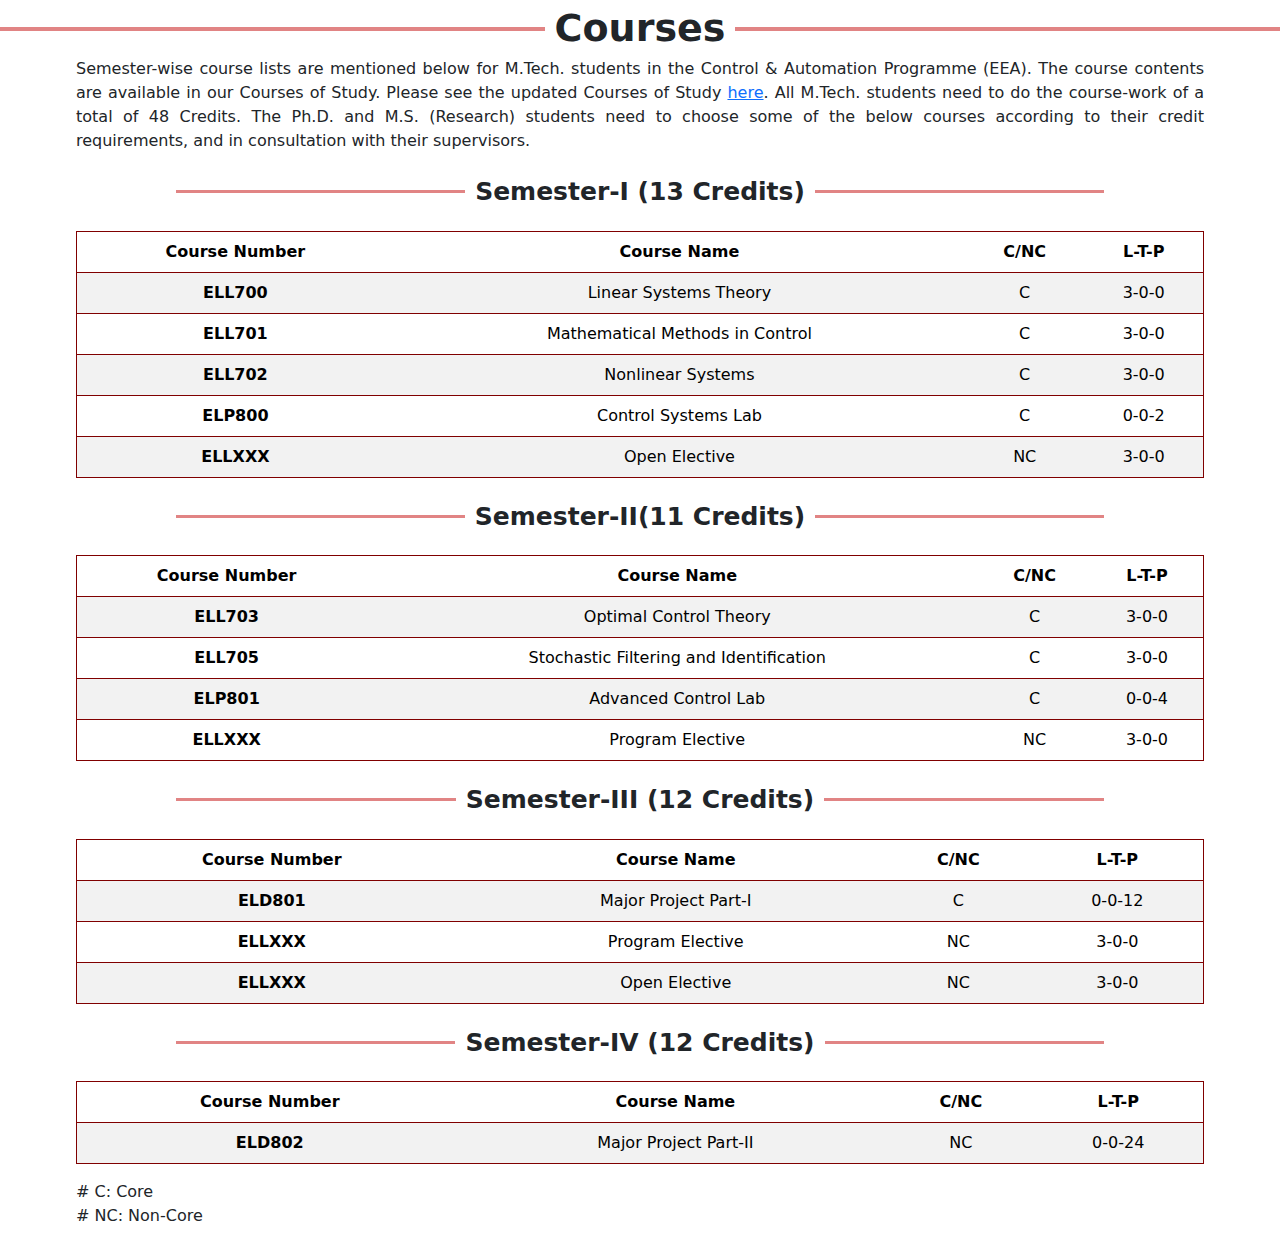
<file: IIT_DELHI_PROJECT/iitdelhiupdated240724/IITControlproject/Courses.html>
<!DOCTYPE html>
<html lang="en">
<head>
    <meta charset="UTF-8">
    <meta name="viewport" content="width=device-width, initial-scale=1.0">
   <title>Document</title>
   <link href="https://cdn.jsdelivr.net/npm/bootstrap@5.0.2/dist/css/bootstrap.min.css" rel="stylesheet">
   <link rel="stylesheet " type="text/css" href="style_courses.css">



</head>
<body>
    <div id ="bigcontainer">

        
      <div class="hr-with-text"><span>Courses</span></div>  

    
  

        <div class="container-fluid">
      
          <p>
            Semester-wise course lists are mentioned below for M.Tech. students in the Control & Automation Programme (EEA). The course contents are available in our Courses of Study. Please see the updated Courses of Study <a href="https://home.iitd.ac.in/curriculum.php"target="_blank">here</a>. All M.Tech. students need to do the course-work of a total of 48 Credits. The Ph.D. and M.S. (Research) students need to choose some of the below courses according to their credit requirements, and in consultation with their supervisors.
          </p>
       

          <div class="hr-with-text1"><span>Semester-I (13 Credits)</span></div>

   <table class="table table-striped Bigtable ">
        <!-- <table class="table"> -->
    <thead>
      <tr>
        <th scope="col">Course Number</th>
        <th scope="col">Course Name</th>
        <th scope="col">C/NC</th>
        <th scope="col">L-T-P</th>
       </tr>
    </thead>
    <tbody>
      <tr>
        <th scope="row">ELL700</th>
        <td>Linear Systems Theory</td>
        <td>C</td>
        <td>3-0-0</td>
       </tr>
      <tr>
        <th scope="row">ELL701</th>
        <td>Mathematical Methods in Control </td>
        <td>C</td>
        <td>3-0-0</td>
      </tr>
      <tr>
        <th scope="row">ELL702</th>
        <td>Nonlinear Systems</td>
        <td>C</td>
        <td>3-0-0</td>
        
       </tr>
       <tr>
        <th scope="row">ELP800</th>
        <td>Control Systems Lab</td>
        <td>C</td>
        <td>0-0-2</td>
        
       </tr>
       <tr>
        <th scope="row">ELLXXX</th>
        <td>Open Elective</td>
        <td>NC</td>
        <td>3-0-0</td>
       </tr>
       <!-- <tr>
        <th scope="row">6</th>
        <td>Larry the Bird</td>
        <td>@twitter</td>
        <td>@twitter</td>
       </tr> -->
      </tbody>
     </table>
   
     <div class="hr-with-text1"><span>Semester-II(11 Credits)</span></div>

     
     <table class="table table-striped Bigtable ">
        <!-- <table class="table"> -->
    <thead>
      <tr>
        <th scope="col">Course Number</th>
        <th scope="col">Course Name</th>
        <th scope="col">C/NC</th>
        <th scope="col">L-T-P</th>
       </tr>
    </thead>
    <tbody>
      <tr>
        <th scope="row">ELL703</th>
        <td>Optimal Control Theory </td>
        <td>C</td>
        <td>3-0-0</td>
       </tr>
      <tr>
        <th scope="row">ELL705</th>
        <td>Stochastic Filtering and Identification </td>
        <td>C</td>
        <td>3-0-0</td>
      </tr>
      <tr>
        <th scope="row">ELP801</th>
        <td>Advanced Control Lab  </td>
        <td>C</td>
        <td>0-0-4</td>
        
       </tr>
       <tr>
        <th scope="row">ELLXXX</th>
        <td>Program Elective </td>
        <td>NC</td>
        <td>3-0-0</td>
      </tr>
       
      </tbody>
     </table>
   

     <div class="hr-with-text1"><span>Semester-III (12 Credits) </span></div>


     <table class="table table-striped Bigtable ">
        <!-- <table class="table"> -->
    <thead>
      <tr>
        <th scope="col">Course Number</th>
        <th scope="col">Course Name</th>
        <th scope="col">C/NC</th>
        <th scope="col">L-T-P</th>
       </tr>
    </thead>
    <tbody>
      <tr>
        <th scope="row">ELD801</th>
        <td> Major Project Part-I</td>
        <td>C</td>
        <td>0-0-12</td>
       </tr>
      <tr>
        <th scope="row">ELLXXX</th>
        <td>Program Elective </td>
        <td>NC</td>
        <td>3-0-0</td>
      </tr>
      <tr>
        <th scope="row">ELLXXX</th>
        <td>Open Elective </td>
        <td>NC</td>
        <td>3-0-0</td>
       </tr>
       
      </tbody>
     </table>
   

     <div class="hr-with-text1"><span>Semester-IV (12 Credits) </span></div>


     <table class="table table-striped Bigtable ">
        <!-- <table class="table"> -->
    <thead>
      <tr>
        <th scope="col">Course Number</th>
        <th scope="col">Course Name</th>
        <th scope="col">C/NC</th>
        <th scope="col">L-T-P</th>
       </tr>
    </thead>
    <tbody>
      <tr>
        <th scope="row">ELD802</th>
        <td> Major Project Part-II</td>
        <td>NC</td>
        <td>0-0-24</td>
       </tr>
      
      </tbody>
     </table>
     <p> # C: Core<br>
        # NC: Non-Core
    </p>

   








 
        </div>
        </div>

       



        <script src="https://cdn.jsdelivr.net/npm/bootstrap@5.0.2/dist/js/bootstrap.bundle.min.js" integrity="sha384-MrcW6ZMFYlzcLA8Nl+NtUVF0sA7MsXsP1UyJoMp4YLEuNSfAP+JcXn/tWtIaxVXM" crossorigin="anonymous"></script>
 
</body>
</html>
</file>
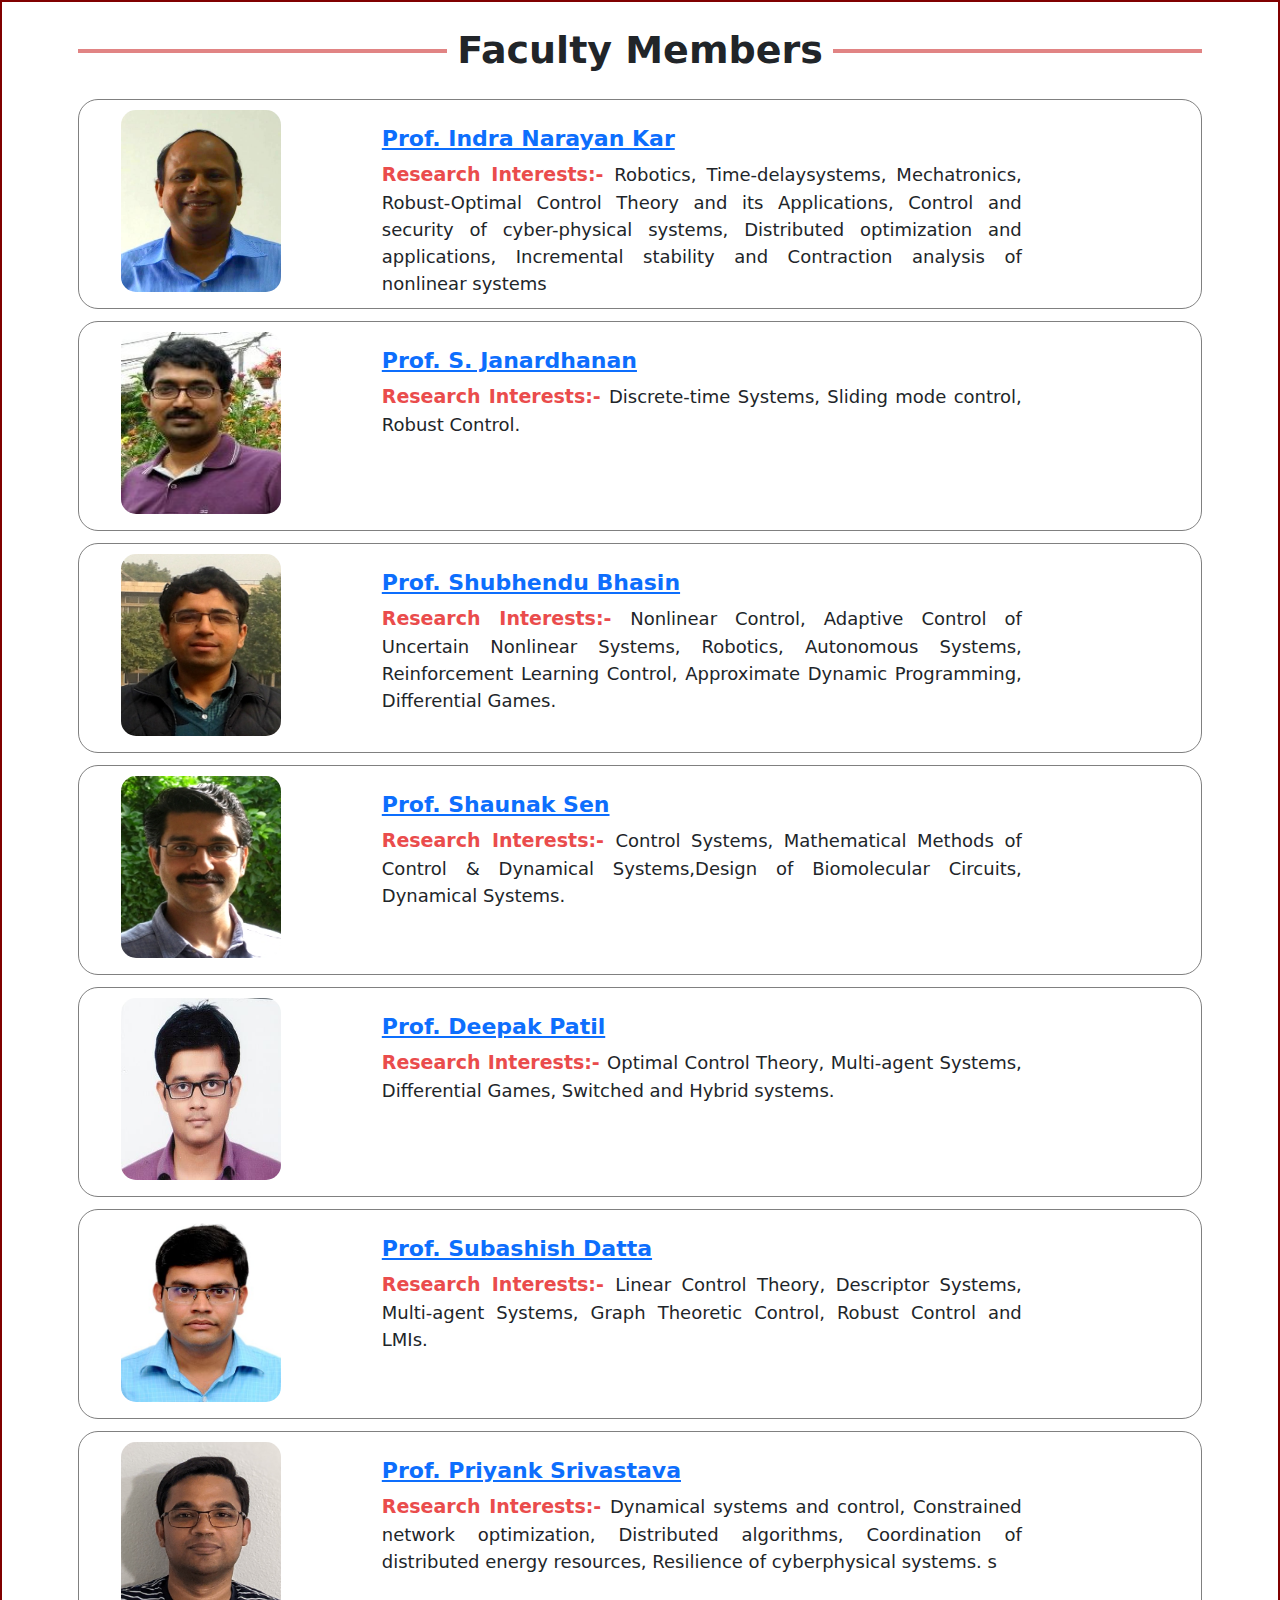
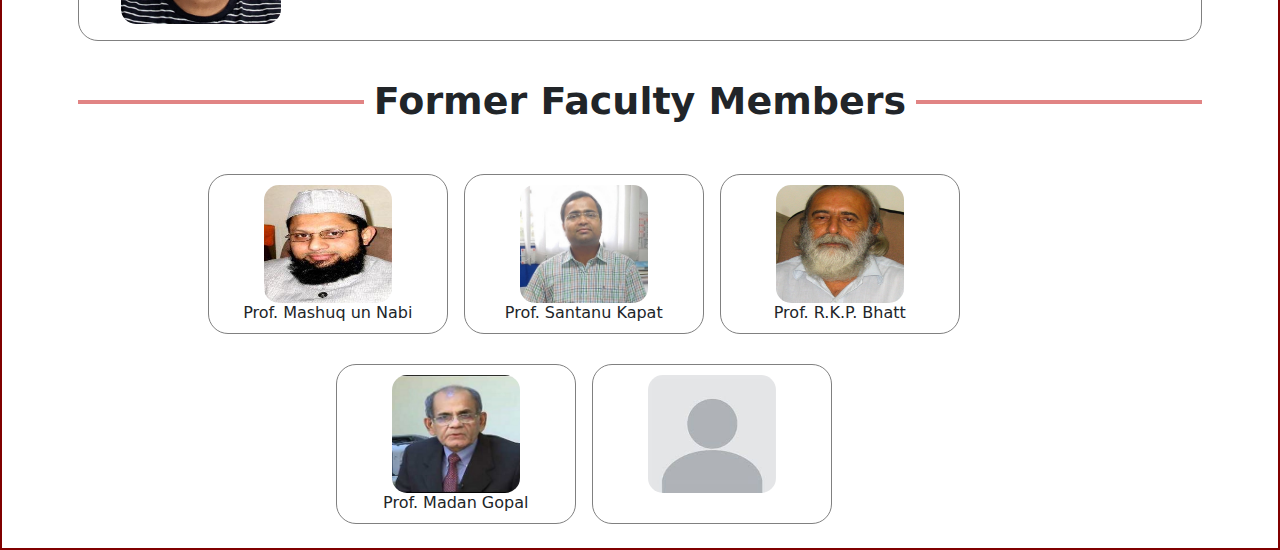
<file: IIT_DELHI_PROJECT/iitdelhiupdated240724/IITControlproject/Faculty.html>
<!DOCTYPE html>
<html lang="en">
<head>
    <meta charset="UTF-8">
    <meta name="viewport" content="width=device-width, initial-scale=1.0">
    <title>Document</title>
    <link href="https://cdn.jsdelivr.net/npm/bootstrap@5.0.2/dist/css/bootstrap.min.css" rel="stylesheet">
   <link rel="stylesheet " href="style_Faculty.css">



</head>
<body>
   <div id ="bigcontainer">
   
   

   <div class="container-fluid">
    
    
    <div class="hr-with-text"><span>Faculty Members</span></div>

    <!-- Row 1 start  -->
    <div class="row m-0 " >
        
      <div class="col col-lg-12 col-md-12 col-sm-12 ">
    
        <div class="img">
       <img src="Images/prof.jpeg" width="100%" height="100%">
        </div>
    <div class=" p-3 para">
    <h4><a href="https://web.iitd.ac.in/~ink/">Prof. Indra Narayan Kar</a></h4>
    
     <p><span  style="font-size:19px;color: rgb(234, 76, 76);font-weight: bold;">Research Interests:- </span> 
   Robotics, Time-delaysystems, Mechatronics, Robust-Optimal Control Theory and its Applications, Control and security of cyber-physical systems, Distributed optimization and applications, Incremental stability and Contraction analysis of nonlinear systems</p>
     </div>
      </div>
    </div>


    <!-- Row 2start  -->
    <div class="row m-0 " >
        
      <div class="col col-lg-12 col-md-12 col-sm-12 ">
    
        <div class="img">
       <img src="Images/prof2.jpeg" width="100%" height="100%">
        </div>
    <div class=" p-3 para">
    <h4><a href="https://web.iitd.ac.in/~janas/">Prof. S. Janardhanan</a></h4>
    
     <p><span  style="font-size:19px;color: rgb(234, 76, 76);font-weight: bold;">Research Interests:- </span> Discrete-time Systems, Sliding mode control, Robust Control.
  </p>
     </div>
      </div>
    </div>


 <!-- Row 3start  -->
 <div class="row m-0 " >
        
  <div class="col col-lg-12 col-md-12 col-sm-12 ">

    <div class="img">
   <img src="Images/prof3.jpeg" width="100%" height="100%">
    </div>
<div class=" p-3 para">
<h4><a href="https://web.iitd.ac.in/~sbhasin/">Prof. Shubhendu Bhasin</a></h4>

 <p><span  style="font-size:19px;color: rgb(234, 76, 76);font-weight: bold;">Research Interests:- </span>  Nonlinear Control, Adaptive Control of Uncertain Nonlinear Systems, Robotics, Autonomous Systems, Reinforcement Learning Control, Approximate Dynamic Programming, Differential Games.
</p>
 </div>
  </div>
</div>

 <!-- Row 4start  -->
 <div class="row m-0 " >
        
  <div class="col col-lg-12 col-md-12 col-sm-12 ">

    <div class="img">
   <img src="Images/prof4.jpeg" width="100%" height="100%">
    </div>
<div class=" p-3 para">
<h4><a href=" https://web.iitd.ac.in/~shaunak/sen/ ">Prof. Shaunak Sen</a></h4>

 <p><span  style="font-size:19px;color: rgb(234, 76, 76);font-weight: bold;">Research Interests:- </span> Control Systems, Mathematical Methods of Control & Dynamical Systems,Design of Biomolecular Circuits, Dynamical Systems. 
</p>
 </div>
  </div>
</div>

 <!-- Row 5start  -->
 <div class="row m-0 " >
        
  <div class="col col-lg-12 col-md-12 col-sm-12 ">

    <div class="img">
   <img src="Images/prof5.jpeg" width="100%" height="100%">
    </div>
<div class=" p-3 para">
<h4><a href=" https://web.iitd.ac.in/~deepakpatil/ "> Prof. Deepak Patil</a></h4>

 <p><span  style="font-size:19px;color: rgb(234, 76, 76);font-weight: bold;">Research Interests:- </span> 
  Optimal Control Theory, Multi-agent Systems, Differential Games, Switched and Hybrid systems.</p>
 </div>
  </div>
</div>

 <!-- Row 6start  -->
 <div class="row m-0 " >
        
  <div class="col col-lg-12 col-md-12 col-sm-12 ">

    <div class="img">
   <img src="Images/prof6.jpeg" width="100%" height="100%">
    </div>
<div class=" p-3 para">
<h4><a href= "https://web.iitd.ac.in/~subashish/ ">Prof. Subashish Datta               </a></h4>

 <p><span  style="font-size:19px;color: rgb(234, 76, 76);font-weight: bold;">Research Interests:- </span>Linear Control Theory, Descriptor Systems, Multi-agent Systems, Graph Theoretic Control, Robust Control and LMIs. 
</p>
 </div>
  </div>
</div>

 <!-- Row 7start  -->
 <div class="row m-0 " >
        
  <div class="col col-lg-12 col-md-12 col-sm-12 ">

    <div class="img">
   <img src="Images/prof7.jpeg" width="100%" height="100%">
    </div>
<div class=" p-3 para">
<h4><a href=" https://web.iitd.ac.in/~psrivast/"> Prof. Priyank Srivastava</a></h4>

 <p><span  style="font-size:19px;color: rgb(234, 76, 76);font-weight: bold;">Research Interests:- </span>Dynamical systems and control, Constrained network optimization, Distributed algorithms, Coordination of distributed energy  resources, Resilience of cyberphysical systems. 
s</p>
 </div>
  </div>
</div>

<div class="hr-with-text"><span>Former Faculty Members</span></div>

     
        <br>
       <div class= container-fluid1>
       <div class="row1">
        <div class="col-lg-4 col-md-4 col-xs-6 col1">
            <div class="img1">
                <img src="Images/formf1.jpeg" width="100%" height="100%">
                 </div>
              <h6> Prof. Mashuq un Nabi</h6>

        </div>
       

        <div class="col-lg-4 col-md-4 col-xs-6 col1">
            <div class="img1">
                <img src="Images/form2.jpeg" width="100%" height="100%">
                 </div>
              <h6> Prof. Santanu Kapat</h6>
            </div>
             <div class="col-lg-4 col-md-4 col-xs-12 col1">
            <div class="img1">
                <img src="Images/form3.jpeg" width="100%" height="100%">
                 </div>
              <h6> Prof. R.K.P. Bhatt </h6>
             </div>

         </div>
   
        
        <div class="row1 m-0">
        <div class="col-lg-4 col-md-4 col-xs-12 col1">
            <div class="img1">
                <img src="Images/form4.jpeg" width="100%" height="100%">
                 </div>
              <h6>  Prof. Madan Gopal  </h6>
           </div>

        <div class="col-lg-4 col-md-4 col-xs-12 col1">

            <div class="img1">
                <img src="Images/default.jeg.jpg" width="100%" height="100%">
                 </div>
              <h4> </h4>

                 </div>
        </div>
       </div>
     <br>


  
   

</div>
</div>










 <script src="https://cdn.jsdelivr.net/npm/bootstrap@5.0.2/dist/js/bootstrap.bundle.min.js" integrity="sha384-MrcW6ZMFYlzcLA8Nl+NtUVF0sA7MsXsP1UyJoMp4YLEuNSfAP+JcXn/tWtIaxVXM" crossorigin="anonymous"></script>


</body>

</html>
</file>
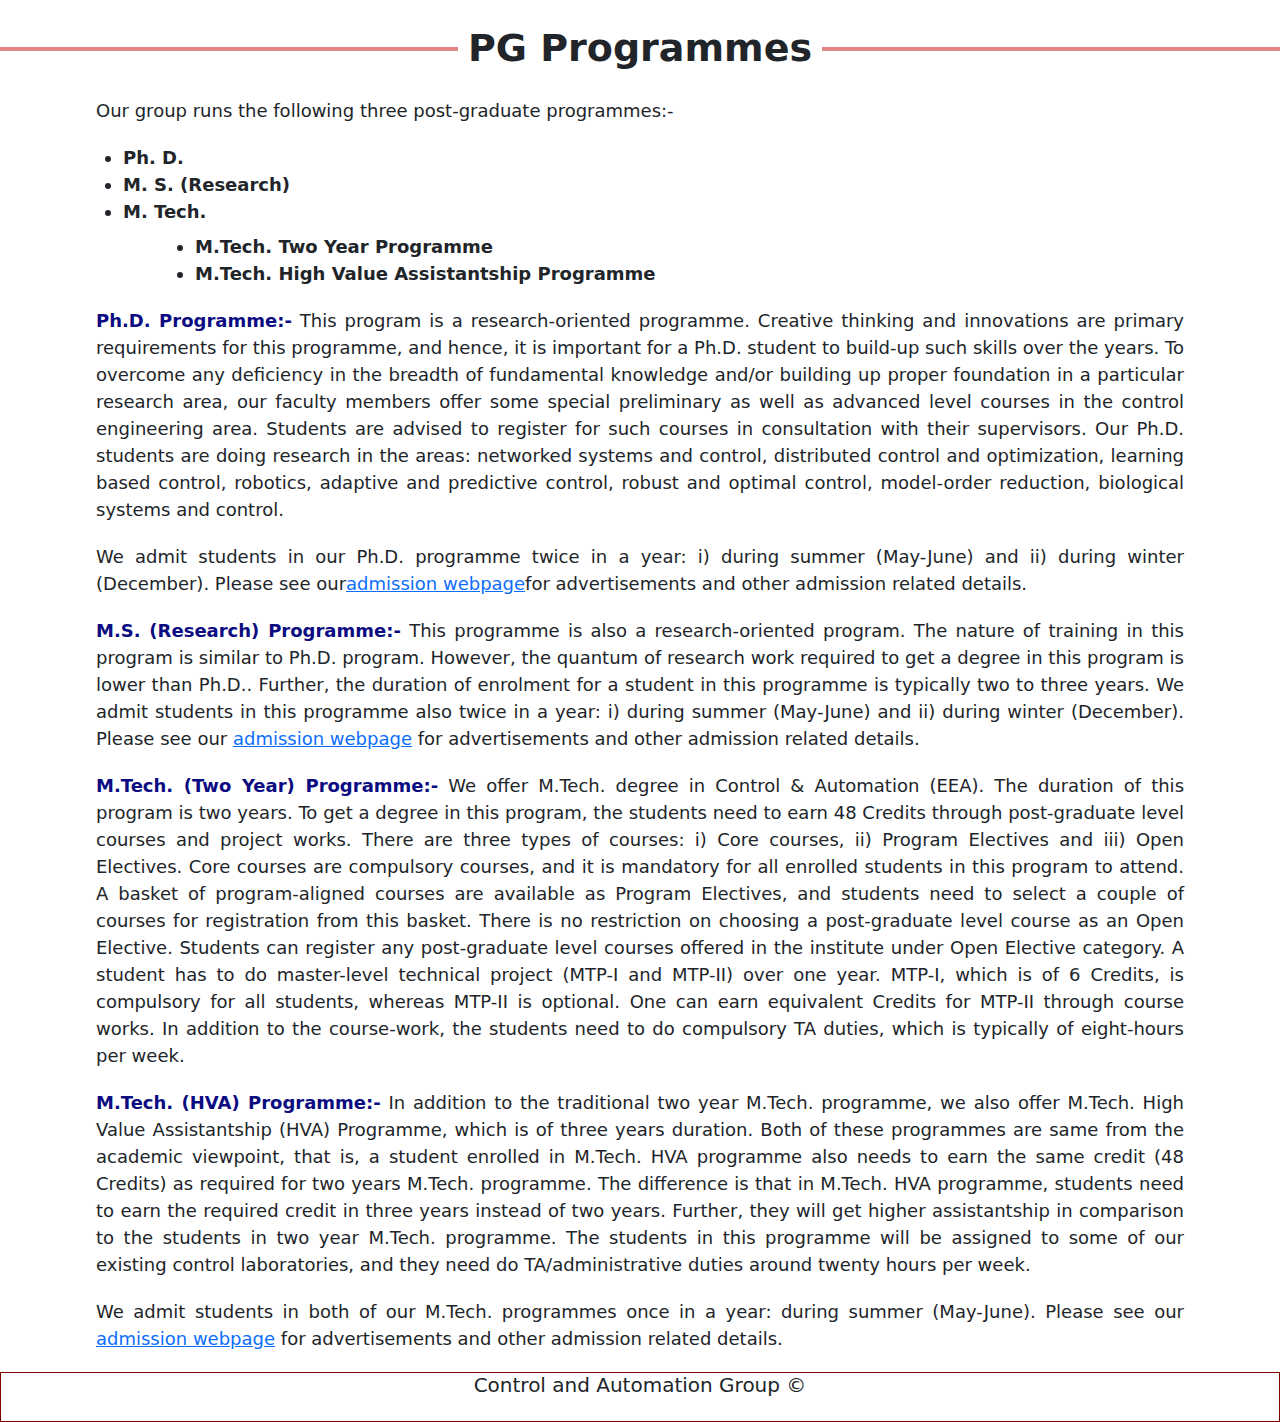
<file: IIT_DELHI_PROJECT/iitdelhiupdated240724/IITControlproject/PG_Pro.html>
<!DOCTYPE html>
<html lang="en">
<head>
    <meta charset="UTF-8">
    <meta name="viewport" content="width=device-width, initial-scale=1.0">
    <link href="https://cdn.jsdelivr.net/npm/bootstrap@5.0.2/dist/css/bootstrap.min.css" rel="stylesheet">
    <link rel="stylesheet" href="style_PG_Pro.css">
    <title>Document</title>
    
</head>
<body>
  <div id ="bigcontainer">
  <div class="hr-with-text1"><span>PG Programmes</span></div>
  <div class="container-fluid">
    
  <p>Our group runs the following three post-graduate programmes:-<p>
    
      <div class="list">
        <ul>
            <li>Ph. D.</li>
            <li>M. S. (Research)  </li>
            <li>M. Tech.  </li>
            <ul class="li1">   
                <li>M.Tech. Two Year Programme</li>
                <li>M.Tech. High Value Assistantship Programme  </li>
                 </ul>
                </ul>
            </div>


       <p><span style="font-size:18px; font-weight:bold;color:rgb(12, 12, 130);" >Ph.D. Programme:-</span>  This program is a research-oriented programme. Creative thinking and innovations are primary requirements for this programme, and hence, it is important for a Ph.D. student to build-up such skills over the years. To overcome any deficiency in the breadth of fundamental knowledge and/or building up proper foundation in a particular research area, our faculty members offer some special preliminary as well as advanced level courses in the control engineering area. Students are advised to register for such courses in consultation with their supervisors. Our Ph.D. students are doing research in the areas: networked systems and control, distributed control and optimization, learning based control, robotics, adaptive and predictive control, robust and optimal control, model-order reduction, biological systems and control.</p> 

      <p>  We admit students in our Ph.D. programme twice in a year: i) during summer (May-June) and ii) during winter (December). Please see our<a href="https://ee.iitd.ac.in/admission" target="_blank">admission webpage</a>for advertisements and other admission related details.</p> 
      
      <p ><span style="font-size:18px; font-weight:bold;color:rgb(12, 12, 130)"> M.S. (Research) Programme:-</span> This programme is also a research-oriented program. The nature of training in this program is similar to Ph.D. program. However, the quantum of research work required to get a degree in this program is lower than Ph.D.. Further, the duration of enrolment for a student in this programme is typically two to three years. We admit students in this programme also twice in a year: i) during summer (May-June) and ii) during winter (December). Please see our <a href="https://ee.iitd.ac.in/admission"target="_blank"> admission webpage</a> for advertisements and other admission related details. </p> 

      <p><span style="font-size:18px; font-weight:bold;color:rgb(12, 12, 130)" >M.Tech. (Two Year) Programme:-</span> We offer M.Tech. degree in Control & Automation (EEA). The duration of this program is two years. To get a degree in this program, the students need to earn 48 Credits through post-graduate level courses and project works. There are three types of courses: i) Core courses, ii) Program Electives and iii) Open Electives. Core courses are compulsory courses, and it is mandatory for all enrolled students in this program to attend. A basket of program-aligned courses are available as Program Electives, and students need to select a couple of courses for registration from this basket. There is no restriction on choosing a post-graduate level course as an Open Elective. Students can register any post-graduate level courses offered in the institute under Open Elective category. A student has to do master-level technical project (MTP-I and MTP-II) over one year. MTP-I, which is of 6 Credits, is compulsory for all students, whereas MTP-II is optional. One can earn equivalent Credits for MTP-II through course works. In addition to the course-work, the students need to do compulsory TA duties, which is typically of eight-hours per week. </p>
        
      <p><span style="font-size:18px; font-weight:bold;color:rgb(12, 12, 130)"> M.Tech. (HVA) Programme:-</span> In addition to the traditional two year M.Tech. programme, we also offer M.Tech. High Value Assistantship (HVA) Programme, which is of three years duration. Both of these programmes are same from the academic viewpoint, that is, a student enrolled in M.Tech. HVA programme also needs to earn the same credit (48 Credits) as required for two years M.Tech. programme. The difference is that in M.Tech. HVA programme, students need to earn the required credit in three years instead of two years. Further, they will get higher assistantship in comparison to the students in two year M.Tech. programme. The students in this programme will be assigned to some of our existing control laboratories, and they need do TA/administrative duties around twenty hours per week.</p> 
        
   <p>    We admit students in both of our M.Tech. programmes once in a year: during summer (May-June). Please see our <a href="https://ee.iitd.ac.in/admission"target="_blank"> admission webpage</a> for advertisements and other admission related details.</p> 
                      </div> 

</div>














<footer>


<h5> Control and Automation Group ©</h5>


  
</footer>




<script src="https://cdn.jsdelivr.net/npm/bootstrap@5.0.2/dist/js/bootstrap.bundle.min.js" integrity="sha384-MrcW6ZMFYlzcLA8Nl+NtUVF0sA7MsXsP1UyJoMp4YLEuNSfAP+JcXn/tWtIaxVXM" crossorigin="anonymous"></script>

  <!-- <script src="script.js"></script> -->
</body>
</html>
</file>
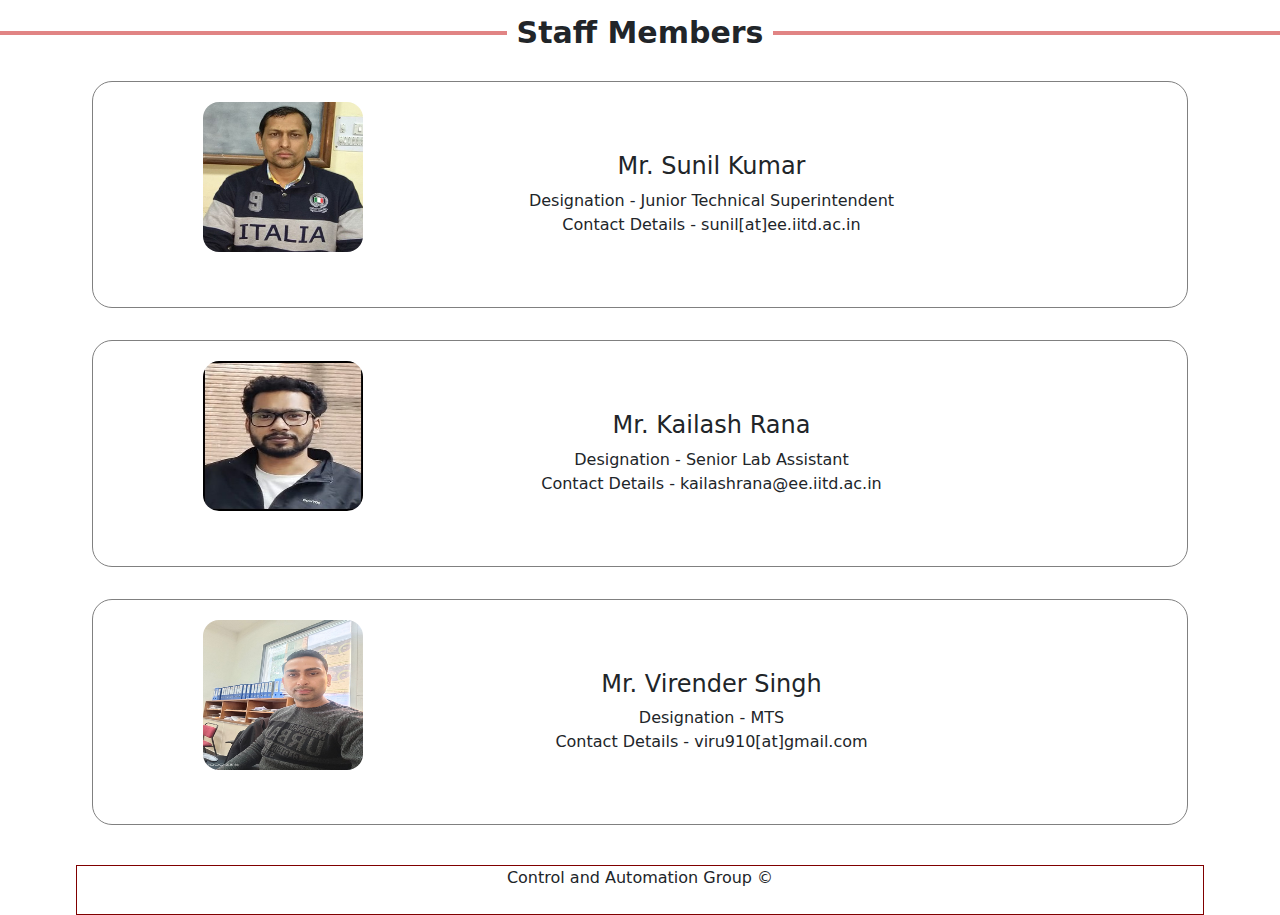
<file: IIT_DELHI_PROJECT/iitdelhiupdated240724/IITControlproject/staff.html>
<!DOCTYPE html>
<html lang="en">
<head>
    <meta charset="UTF-8">
    <meta name="viewport" content="width=device-width, initial-scale=1.0">
    <title>Document</title>

    <link href="https://cdn.jsdelivr.net/npm/bootstrap@5.0.2/dist/css/bootstrap.min.css" rel="stylesheet">


    <link rel="stylesheet" href="style_staff.css">
</head>
<body>
    
    <div id ="bigcontainer">
   
      <div class="hr-with-text"><span>Staff Members</span></div>

        <div class="container-fluid">
         
         
        
     
         <!-- Row 1 start  -->
         <div class="row m-0 " >
             
           <div class="col col-lg-12 col-md-12 col-sm-12 col">
         
             <div class="img">
            <img src="Images/staff.jpeg" width="100%" height="100%">
             </div>
         <div class=" p-3 para">
        <p><h4>Mr. Sunil Kumar</h4>
          Designation - 
          Junior Technical Superintendent<br>
          Contact Details - 
          sunil[at]ee.iitd.ac.in   </p>
           </div>
           </div>
         </div>






         <div class="row m-0 " >
           <div class="col col-lg-12 col-md-12 col-sm-12 col ">
         
             <div class="img">
            <img src="Images/staff1.jpeg" width="100%" height="100%">
             </div>
         <div class=" p-3 para">
          <p><h4>Mr. Kailash Rana</h4>
            Designation - 
            Senior Lab Assistant<br>
            Contact Details - 
            kailashrana@ee.iitd.ac.in</p>

          </div>
        </div>
         </div>



         <div class="row m-0 " >
       <div class="col col-lg-12 col-md-12 col-sm-12 col ">
     
         <div class="img">
        <img src="Images/staff2.jpeg" width="100%" height="100%">
         </div>
     <div class=" p-3 para">
    <p><h4>Mr. Virender Singh</h4>Designation - 
      MTS<br>
      Contact Details - 
      viru910[at]gmail.com      </p>
      </div>
       </div>
         </div>  
          
        

   
        
<br>
   
      <footer>

     <p>   Control and Automation Group © </p>


      </footer>
     
        </div>
    

  
     
     
    











</body>
</html>
</file>
<file: IIT_DELHI_PROJECT/iitdelhiupdated240724/IITControlproject/style_courses.css>
*{
    padding: 0px;
    margin:0px;
    box-sizing:border-box;
    }
#bigcontainer
{
    width:100%;
    margin: 0 auto;
  text-align: center;

  justify-content: center;
  align-items: center;
}
.container-fluid
{
width:90%;;
 height: 100%;

 align-items: center;
 
 justify-content: center;
 
}
.Bigtable
{
 margin-top: 20px;
border: 1px solid maroon;
}
  p
  {

  text-align: justify;

  }




  .hr-with-text {
    display: flex;
    align-items: center;
    text-align: center;
    margin: 0px 0px;
    font-size:38px;
    font-weight:bold;
  
  }
  
  .hr-with-text::before,
  .hr-with-text::after {
    content: '';
    flex: 1;
    border-bottom: 4px solid #e18484;; 
  }
  
  .hr-with-text:not(:empty)::before {
    margin-right: 10px;
  }
  
  .hr-with-text:not(:empty)::after {
    margin-left: 10px; 
  }
  


  .hr-with-text1 {
    display: flex;
    align-items: center;
    text-align: center;
    margin: 20px 100px;
    font-size:25px;
    font-weight:bold;
  
  }
  
  .hr-with-text1::before,
  .hr-with-text1::after {
    content: '';
    flex: 1;
    border-bottom: 3px solid #e18484;; 
  }
  
  .hr-with-text1:not(:empty)::before {
    margin-right: 10px;
  }
  
  .hr-with-text1:not(:empty)::after {
    margin-left: 10px; 
  }
</file>
<file: IIT_DELHI_PROJECT/iitdelhiupdated240724/IITControlproject/style_Faculty.css>
*{
padding: 0px;
margin:0px;
box-sizing:border-box;
}
 body::-webkit-scrollbar
{

display: none;

} 

#bigcontainer
{
    width:100%;
    margin: 0 auto;
  display: flex;
  text-align: center;
  border: 2px solid maroon;
  justify-content: center;
  align-items: center;
}
.container-fluid
{
 width:90%;
 height:100%;

 text-align: center;

}
.container-fluid1
{
 width:90%;
 height:100%;

 text-align: center;

}

 .row
{
     margin-bottom: 30px;
     padding-bottom: 12px;
    
} 
.col
{
  
border:1px solid grey;
 text-align:center;
 margin: 0 auto;
 display: flex;
 border-radius: 20px;
overflow: hidden;

}
.para
{
   width:42rem; ;
  height:13rem; 
text-align: justify;
margin-left: 55px;


}

.col1
{
  width: 15rem;
  height: 10rem;
  border:1px solid grey;
 text-align: center;
 margin: 0 8px;
 border-radius: 20px;
 
}
.row1
{
     
  width:100%;
 
margin-bottom: 30px;
display: flex;
justify-content: center;
 align-items: center;
} 
.img
{
  width:10rem;
  height:12rem;
border-radius: 12px;
     margin: 0 30px;
    padding-top: 10px;
  margin: 15px,169px;
}
img
{
  border-radius: 15px;

}
h4
{
  font-size: 22px;
  font-weight: bold;
  color: blue;
  margin-top: 10px;

}
p
{
font-size: 18px;

}
h1
{

margin-bottom: 20px;
font-weight:bold;
margin-top: 20px;
}
.img1
{

  width:8rem;
  height: 8rem;
   
   margin: 0 auto;
   padding-top: 10px;
}


.hr-with-text {
  display: flex;
  align-items: center;
  text-align: center;
  margin: 20px 0;
  font-size:38px;
  font-weight:bold;

}

.hr-with-text::before,
.hr-with-text::after {
  content: '';
  flex: 1;
  border-bottom: 4px solid #e18484;; 
}

.hr-with-text:not(:empty)::before {
  margin-right: 10px;
}

.hr-with-text:not(:empty)::after {
  margin-left: 10px; 
}




/* // Medium devices (tablets, 768px and up) */
@media (max-width: 806px) { 
    
   .row1
   {
  flex-wrap: wrap;


   }
    .col
    {
flex-wrap: wrap;
 
 text-align: center;
    }
    .img
    {
 

margin: 0 auto;
    }
    p
    {
      font-size: 12px;


    }

}
</file>
<file: IIT_DELHI_PROJECT/iitdelhiupdated240724/IITControlproject/style_PG_Pro.css>
*
{
margin: 0;
padding: 0;
box-sizing: border-box;
}
/* body::-webkit-scrollbar
{

display: none; */


/* #container
{
width:100%;
height: 100%;
margin: 0 auto;
padding-top: 20px;
border: 1px solid maroon;
}
.section
{
width: 90%;
height: 100%;
margin: 0 auto;
padding-left: 10px;

 border: 1px solid maroon;  */

.list
{
list-style:disc;
font-size:18px;
font-weight: bold;
margin-left:15px;

}
.list>ul>.li1
{
list-style:disc;

margin-left: 40px;
 margin-top: 8px

}
p
{
font-size:18px;
text-align: justify;
margin: 20px;
}
h3
{
margin-bottom: 12px;
font-size:18px;
margin-left: 20px;

}
h1
{
margin: 20px 30px;
 text-align: center;
 text-decoration: underline; 
 color: rgb(12, 12, 130);  
}
/* footer
{
width:1420px;
height: 10px;

margin: 0 auto;
margin-left: 100px;
} */

 /* .hr-with-text {
       display: flex;
      align-items: center; 
       text-align: center;
      margin: 20px 0;
      font-size:38px;
      font-weight:bold;
    
    }
    
    .hr-with-text::before,
    .hr-with-text::after {
      content: '';
      flex: 1;
      border-bottom: 4px solid #e18484;; 
    }
    
    .hr-with-text:not(:empty)::before {
      margin-right: 10px;
    }
    
    .hr-with-text:not(:empty)::after {
      margin-left: 10px; 
    }
   */




   #bigcontainer
{
    width:100%;
    margin: 0 auto;
  justify-content: center;
  align-items: center;
  
  
}
.container-fluid
{
width:90%;
 height:100%;
 
  
 margin: 0 auto;


}


.hr-with-text1 {
  display: flex;
  align-items: center;
  text-align: center;
  margin: 20px 0px;
  font-size:38px;
  font-weight:bold;

}

.hr-with-text1::before,
.hr-with-text1::after {
  content: '';
  flex: 1;
  border-bottom: 4px solid #e18484;; 
}

.hr-with-text1:not(:empty)::before {
  margin-right: 10px;
}

.hr-with-text1:not(:empty)::after {
  margin-left: 10px; 
}

footer
{
  width:100%;
  height:50px;
  border: 1px solid maroon;
  text-align: center;
  margin: 0 auto;
  
 }
</file>
<file: IIT_DELHI_PROJECT/iitdelhiupdated240724/IITControlproject/style_staff.css>
*
{
margin: 0px;
padding: 0px;
box-sizing: border-box;

}
#bigcontainer
{
    width:100%;
    
    margin: 0 auto;

  text-align: center;
  justify-content: center;
  align-items: center;
}
.container-fluid
{
 width:90%;
 height: 100%;

 text-align: center;
}
.row
{

justify-content: end;
align-items: normal;
padding: 16px;
}
.img
{

  width:10rem;
  height:10rem;
   margin: 0 100px;
   padding-top: 10px;
}
footer
{
  width:100%;
  height:50px;
  border: 1px solid maroon;
  text-align: center;
 }

 .hr-with-text {
  display: flex;
  align-items: center;
  text-align: center;
  margin: 10px 0px;
  font-size:30px;
  font-weight:bold;

}

.hr-with-text::before,
.hr-with-text::after {
  content: '';
  flex: 1;
  border-bottom: 4px solid #e18484;; 
}

.hr-with-text:not(:empty)::before {
  margin-right: 10px;
}

.hr-with-text:not(:empty)::after {
  margin-left: 10px; 
}
.col 
{
border:1px solid grey;
 text-align:center;
 margin: 0 auto;
 display: flex;
 border-radius: 20px;
overflow: hidden;
padding: 10px;
}
.para
{
  width: 477px;
 margin: 28px 10px;
    }
    img
  {
border-radius: 16px;


  }
</file>
